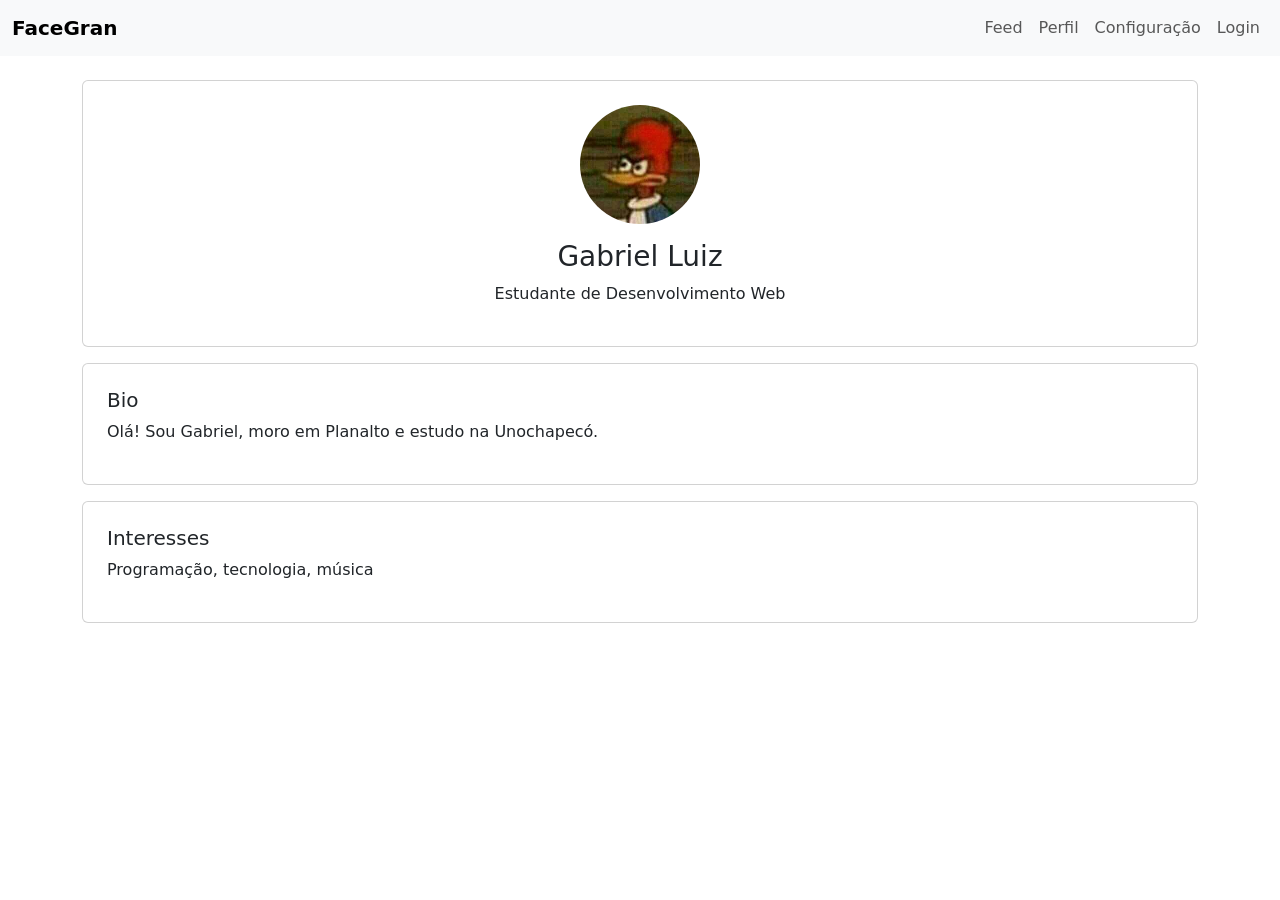
<file: perfil.html>
<!DOCTYPE html>
<html lang="pt-br" data-bs-theme="light">
<head>
    <meta charset="UTF-8">
    <meta name="viewport" content="width=device-width, initial-scale=1.0">
    <title>Perfil</title>
    <link href="https://cdn.jsdelivr.net/npm/bootstrap@5.3.3/dist/css/bootstrap.min.css" rel="stylesheet">
</head>
<body>

<nav class="navbar navbar-expand-lg bg-body-tertiary">
    <div class="container-fluid">
        <a class="navbar-brand fw-bold" href="index.html">FaceGran</a>

        <button class="navbar-toggler" type="button" data-bs-toggle="collapse" data-bs-target="#menu">
            <span class="navbar-toggler-icon"></span>
        </button>

        <div class="collapse navbar-collapse" id="menu">
            <ul class="navbar-nav ms-auto">
                <li class="nav-item"><a class="nav-link" href="index.html">Feed</a></li>
                <li class="nav-item"><a class="nav-link" href="perfil.html">Perfil</a></li>
                <li class="nav-item"><a class="nav-link" href="config.html">Configuração</a></li>
                <li class="nav-item"><a class="nav-link" href="login.html">Login</a></li>
            </ul>
        </div>
    </div>
</nav>

<div class="container mt-4">

    <div class="card p-4 text-center">
        <img id="fotoPerfil" src="avatar.jpg" class="rounded-circle mx-auto mb-3" width="120">
        <h3 id="nomePerfil">Gabriel Luiz</h3>
        <p>Estudante de Desenvolvimento Web</p>
    </div>

    <div class="card p-4 mt-3">
        <h5>Bio</h5>
        <p id="bioPerfil">Olá! Sou Gabriel, moro em Planalto e estudo na Unochapecó.</p>
    </div>

    <div class="card p-4 mt-3">
        <h5>Interesses</h5>
        <p id="interessesPerfil">Programação, tecnologia, música</p>
    </div>

</div>

<script>
function aplicarTema() {
    const tema = localStorage.getItem('tema') || 'light';
    document.documentElement.setAttribute('data-bs-theme', tema);
}

aplicarTema();
</script>

<script>
const dados = JSON.parse(localStorage.getItem('perfil'));

if (dados) {
    if (dados.nome) document.getElementById('nomePerfil').textContent = dados.nome;
    if (dados.foto) document.getElementById('fotoPerfil').src = dados.foto;
    if (dados.bio) document.getElementById('bioPerfil').textContent = dados.bio;
    if (dados.interesses) document.getElementById('interessesPerfil').textContent = dados.interesses;
}
</script>

<script src="https://cdn.jsdelivr.net/npm/bootstrap@5.3.3/dist/js/bootstrap.bundle.min.js"></script>

</body>
</html>
</file>
